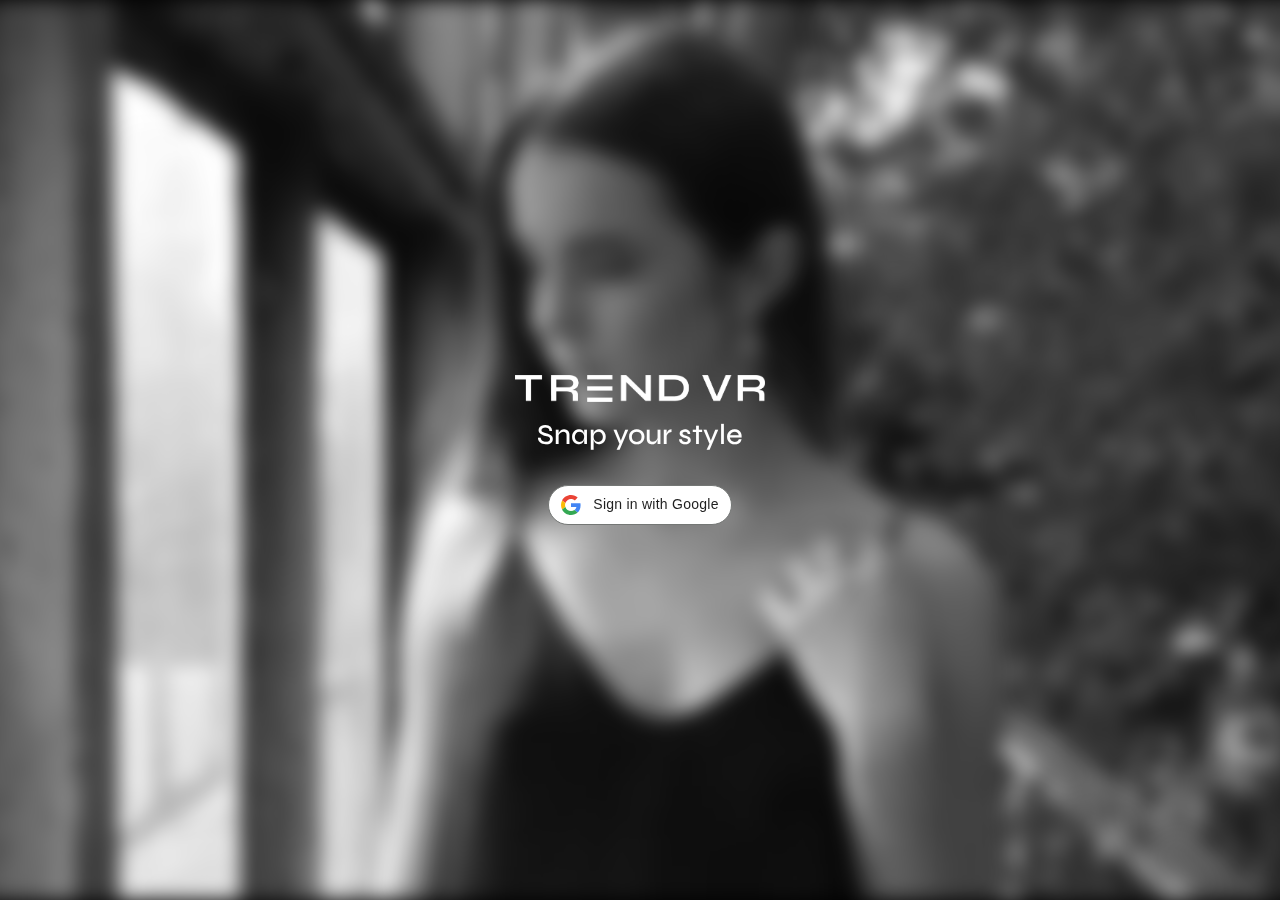
<file: index.html>
<!DOCTYPE html>
<html lang="en">

<head>
  <meta charset="UTF-8">
  <meta name="viewport" content="width=device-width, initial-scale=1">
  <title>Login</title>
  <link href="https://cdn.jsdelivr.net/npm/bootstrap@5.3.3/dist/css/bootstrap.min.css" rel="stylesheet"
    integrity="sha384-QWTKZyjpPEjISv5WaRU9OFeRpok6YctnYmDr5pNlyT2bRjXh0JMhjY6hW+ALEwIH" crossorigin="anonymous">
  <link rel="stylesheet" href="./assets/css/login.css">
  <link rel="preconnect" href="https://fonts.googleapis.com">
  <link rel="preconnect" href="https://fonts.gstatic.com" crossorigin>
  <link href="https://fonts.googleapis.com/css2?family=Syne:wght@400..800&display=swap" rel="stylesheet">
  <link rel="apple-touch-icon" sizes="57x57" href="./assets/images/apple-icon-57x57.png">
  <link rel="apple-touch-icon" sizes="60x60" href="./assets/images/apple-icon-60x60.png">
  <link rel="apple-touch-icon" sizes="72x72" href="./assets/images/apple-icon-72x72.png">
  <link rel="apple-touch-icon" sizes="76x76" href="./assets/images/apple-icon-76x76.png">
  <link rel="apple-touch-icon" sizes="114x114" href="./assets/images/apple-icon-114x114.png">
  <link rel="apple-touch-icon" sizes="120x120" href="./assets/images/apple-icon-120x120.png">
  <link rel="apple-touch-icon" sizes="144x144" href="./assets/images/apple-icon-144x144.png">
  <link rel="apple-touch-icon" sizes="152x152" href="./assets/images/apple-icon-152x152.png">
  <link rel="apple-touch-icon" sizes="180x180" href="./assets/images/apple-icon-180x180.png">
  <link rel="icon" type="image/png" sizes="192x192"  href="./assets/images/android-icon-192x192.png">
  <link rel="icon" type="image/png" sizes="32x32" href="./assets/images/favicon-32x32.png">
  <link rel="icon" type="image/png" sizes="96x96" href="./assets/images/favicon-96x96.png">
  <link rel="icon" type="image/png" sizes="16x16" href="./assets/images/favicon-16x16.png">
  <link rel="manifest" href="./assets/images/manifest.json">
  <meta name="msapplication-TileColor" content="#ffffff">
  <meta name="msapplication-TileImage" content="./assets/images/ms-icon-144x144.png">
  <meta name="theme-color" content="#ffffff">
  <script>
    // Función para solicitar pantalla completa
function goFullscreen() {
    let elem = document.documentElement; // Puedes cambiar esto a un elemento específico si lo deseas
    if (elem.requestFullscreen) {
        elem.requestFullscreen();
    } else if (elem.mozRequestFullScreen) { // Firefox
        elem.mozRequestFullScreen();
    } else if (elem.webkitRequestFullscreen) { // Chrome, Safari y Opera
        elem.webkitRequestFullscreen();
    } else if (elem.msRequestFullscreen) { // IE/Edge
        elem.msRequestFullscreen();
    }
}

// Añadir un evento para activar la pantalla completa cuando el usuario interactúe
document.addEventListener('click', function() {
    goFullscreen();
}, { once: true });

  </script>
</head>

<body>
  <div style="width: 100%;min-height: 100vh;position: absolute;left: 0;overflow: hidden;top: 0;z-index: 0;display: flex;justify-content: center;align-items: center;background: black;">
  <video autoplay muted loop id="backgroundVideo" style="height: 100vh;filter: blur(10px) grayscale(1);">
  </div>
  <div class="container" style=" position: relative; ">
    <div class="row justify-content-center login-container">
      <div class="col-lg-5 col-md-5 col-11 login-container__content">
        <div class="header">
            <!-- El src se establecerá dinámicamente con JavaScript -->
          </video>
          <img src="./assets/images/logo-white.png" class="logo">
          <h1 class="title">Snap your style</h1>
        </div>
        <!-- Button para redirigir a dashboard.html -->
        <a href="./profile.html" class="btn gsi-material-button">
          <div class="gsi-material-button-state"></div>
          <div class="gsi-material-button-content-wrapper">
            <div class="gsi-material-button-icon">
              <svg version="1.1" xmlns="http://www.w3.org/2000/svg" viewBox="0 0 48 48"
                xmlns:xlink="http://www.w3.org/1999/xlink" style="display: block;">
                <path fill="#EA4335"
                  d="M24 9.5c3.54 0 6.71 1.22 9.21 3.6l6.85-6.85C35.9 2.38 30.47 0 24 0 14.62 0 6.51 5.38 2.56 13.22l7.98 6.19C12.43 13.72 17.74 9.5 24 9.5z">
                </path>
                <path fill="#4285F4"
                  d="M46.98 24.55c0-1.57-.15-3.09-.38-4.55H24v9.02h12.94c-.58 2.96-2.26 5.48-4.78 7.18l7.73 6c4.51-4.18 7.09-10.36 7.09-17.65z">
                </path>
                <path fill="#FBBC05"
                  d="M10.53 28.59c-.48-1.45-.76-2.99-.76-4.59s.27-3.14.76-4.59l-7.98-6.19C.92 16.46 0 20.12 0 24c0 3.88.92 7.54 2.56 10.78l7.97-6.19z">
                </path>
                <path fill="#34A853"
                  d="M24 48c6.48 0 11.93-2.13 15.89-5.81l-7.73-6c-2.15 1.45-4.92 2.3-8.16 2.3-6.26 0-11.57-4.22-13.47-9.91l-7.98 6.19C6.51 42.62 14.62 48 24 48z">
                </path>
                <path fill="none" d="M0 0h48v48H0z"></path>
              </svg>
            </div>
            <span class="gsi-material-button-contents">Sign in with Google</span>
            <span style="display: none;">Sign in with Google</span>
          </div>
        </a>
      </div>
    </div>
  </div>

  <script src="https://cdn.jsdelivr.net/npm/bootstrap@5.3.3/dist/js/bootstrap.bundle.min.js"
    integrity="sha384-YvpcrYf0tY3lHB60NNkmXc5s9fDVZLESaAA55NDzOxhy9GkcIdslK1eN7N6jIeHz"
    crossorigin="anonymous"></script>


  <script>
    // Función para generar un ID único
    function generateID() {
      return 'id_' + Math.random().toString(36).substr(2, 9);
    }

    // Función que se ejecuta cuando la página se ha cargado completamente
    window.onload = function () {
      // Intentar obtener el userID desde localStorage
      let userID = localStorage.getItem('userID');
      
      // Si no hay un userID en localStorage, generarlo y guardarlo
      if (!userID) {
        userID = generateID();
        localStorage.setItem('userID', userID);
      }
      
      // Mostrar el userID en la consola para propósitos de depuración
      console.log('Current User ID:', userID);

      // Lista de nombres de videos
      const videos = [
        "video_background_1.webm",
       "video_background_2.webm", 
       "video_background_3.webm",
       "video_background_4.webm",
       "video_background_5.webm",
       "video_background_6.webm",
       "video_background_7.webm",
       "video_background_8.webm",
       "video_background_9.webm",
      ];
      // Seleccionar un video aleatorio
      const randomVideo = videos[Math.floor(Math.random() * videos.length)];
      // Establecer el src del video
      document.getElementById('backgroundVideo').src = "./assets/videos/" + randomVideo;
    };
  </script>   
    
</body>

</html>
</file>
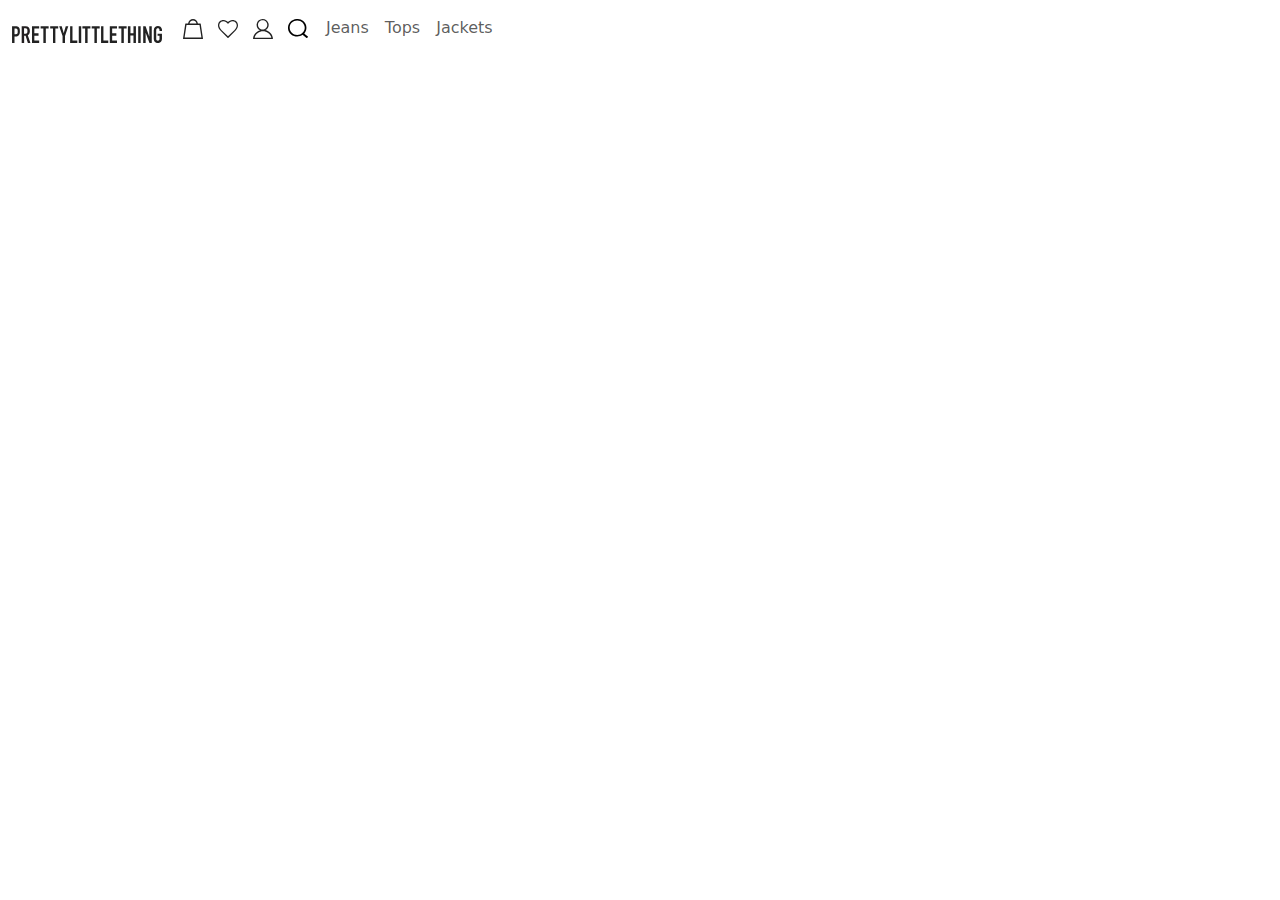
<file: pretty-little-things.html>
<!DOCTYPE html>
<html lang="en">

<head>
  <meta charset="UTF-8">
  <meta name="viewport" content="width=device-width, initial-scale=1.0">
  <title>Dashboard</title>
  <link href="https://cdn.jsdelivr.net/npm/bootstrap@5.3.3/dist/css/bootstrap.min.css" rel="stylesheet"
    integrity="sha384-QWTKZyjpPEjISv5WaRU9OFeRpok6YctnYmDr5pNlyT2bRjXh0JMhjY6hW+ALEwIH" crossorigin="anonymous">
  <link rel="preconnect" href="https://fonts.googleapis.com">
  <link rel="preconnect" href="https://fonts.gstatic.com" crossorigin>
  <link href="https://fonts.googleapis.com/css2?family=Syne:wght@400..800&display=swap" rel="stylesheet">
  <link rel="stylesheet" href="./assets/css/pretty.css">
</head>

<body>
  <h1 id="categoryTitle" style="display:none"></h1>
  <nav class="navbar navbar-expand-lg bg-body-tertiary" id="main-nav">
    <div class="container-fluid" style="justify-content: flex-start;">
      <button class="navbar-toggler" type="button" data-bs-toggle="collapse" data-bs-target="#navbarNavAltMarkup" aria-controls="navbarNavAltMarkup" aria-expanded="false" aria-label="Toggle navigation" style=" border: 0; ">
        <span class="navbar-toggler-icon"></span>
      </button>
      <a class="navbar-brand" href="#" style=" width: 100%; max-width: 150px; ">
        <svg aria-label="Pretty Little Thing" style="height:inherit;width:inherit;display:inline-block" xmlns="http://www.w3.org/2000/svg" viewBox="0 0 164.7 18.9"><path fill="#222" d="M0 .2h4c1.5 0 2.5.3 3.4 1.3.9 1 1.2 2.1 1.2 4.3 0 1.6-.1 2.7-.8 3.7-.7 1.2-1.8 2-3.8 2H2.7v7.2H0V.2zM2.7 9H4c2.2 0 2.2-1.3 2.2-3.1 0-1.7 0-3.2-2.1-3.2H2.7V9z"></path><path fill="#231F20" d="M10.6.2h4.3c3.2 0 4.7 1.8 4.7 5.4 0 2.1-.6 3.7-2.3 4.6l2.9 8.5h-2.8l-2.5-7.9h-1.6v7.9h-2.7V.2zm2.7 8.2h1.5c1.8 0 2.1-1 2.1-2.9s-.3-2.9-2.3-2.9h-1.4v5.8z"></path><path fill="#222" d="M21.9.2h7.9v2.5h-5.3v5.4h4.6v2.5h-4.6V16h5.3v2.7h-7.9V.2zM34.5 2.7h-3.1V.2h8.8v2.5h-3.1v16h-2.7v-16zM45 2.7h-3.1V.2h8.8v2.5h-3.1v16H45v-16zM55.5 10.9L51.8.2h2.8l2.1 7.4h.1L59 .2h2.8l-3.6 10.7v7.8h-2.7v-7.8zM63.7.2h2.7V16h5.3v2.7h-7.9V.2zM73.4.2H76v18.5h-2.7V.2zM80.4 2.7h-3.1V.2h8.8v2.5H83v16h-2.7v-16zM90.6 2.7h-3.1V.2h8.8v2.5h-3.1v16h-2.7v-16zM97.7.2h2.7V16h5.3v2.7h-7.9V.2zM107.4.2h7.9v2.5H110v5.4h4.6v2.5H110V16h5.3v2.7h-7.9V.2zM120.2 2.7h-3.1V.2h8.8v2.5h-3.1v16h-2.7v-16zM127.4.2h2.7v7.9h3.3V.2h2.7v18.5h-2.7v-8.3H130v8.3h-2.7V.2zM138.6.2h2.7v18.5h-2.7V.2zM144.1.2h2.6l4 11.2h.1V.2h2.7v18.5H151l-4.1-11.1h-.1v11.1h-2.7V.2zM155.8 4.5c0-3 2.3-4.5 4.5-4.5s4.5 1.5 4.5 4.5v.9H162v-.9c0-1.3-.8-1.9-1.8-1.9s-1.8.6-1.8 1.9v9.8c0 1.3.8 1.9 1.8 1.9s1.8-.6 1.8-1.9v-3.5h-2.1V8.5h4.8v5.8c0 3-2.3 4.5-4.5 4.5s-4.5-1.5-4.5-4.5V4.5z"></path></svg>
      </a>
      <div style=" width: 140px; display: flex; flex-direction: row-reverse; " >
        <a class="nav-link active" href="#"><img src="./assets/fakeData/pretty/search-icon.svg" alt="" style="width: 20px;margin-right: 5px;"></a>
        <a class="nav-link active" href="#"><img src="./assets/fakeData/pretty/user-icon.svg" alt="" style="width: 20px;margin-right: 5px;"></a>
        <a class="nav-link active" href="#"><img src="./assets/fakeData/pretty/heart-icon.svg" alt="" style="width: 20px;margin-right: 5px;"></a>
        <a class="nav-link active" href="#"><img src="./assets/fakeData/pretty/store-icon.svg" alt="" style="width: 20px;margin-right: 5px;"></a>
      </div>
      <div class="collapse navbar-collapse" id="navbarNavAltMarkup">
        <div class="navbar-nav">
          <a class="nav-link"href="#">Jeans</a>
          <a class="nav-link" href="#">Tops</a>
          <a class="nav-link" href="#">Jackets</a>
        </div>
      </div>
    </div>
  </nav>
  <div class="container">
    <div id="productsContainer" class="row">
      
    </div>
  </div>
  
  <!-- Bootstrap JS -->
  <script src="https://cdn.jsdelivr.net/npm/bootstrap@5.3.3/dist/js/bootstrap.bundle.min.js"
    integrity="sha384-YvpcrYf0tY3lHB60NNkmXc5s9fDVZLESaAA55NDzOxhy9GkcIdslK1eN7N6jIeHz" crossorigin="anonymous"></script>
  <script>
    document.addEventListener("DOMContentLoaded", function () {
      function getParameterByName(name) {
        const url = window.location.href;
        const nameRegex = name.replace(/[\[\]]/g, '\\$&');
        const regex = new RegExp('[?&]' + name + '(=([^&#]*)|&|#|$)');
        const results = regex.exec(url);
        if (!results) return null;
        if (!results[2]) return '';
        return decodeURIComponent(results[2].replace(/\+/g, ' '));
      }

      const category = getParameterByName('category');
      if (category) {
        document.getElementById('categoryTitle').textContent = 'Category: ' + category;
        loadProducts(category);
      }

      function loadProducts(category) {
        const jsonFilePath = `./assets/fakeData/${category}.json`;
        fetch(jsonFilePath)
          .then(response => response.json())
          .then(data => {
            displayProducts(data.products);
          })
          .catch(error => {
            console.error('Error loading JSON:', error);
          });
      }

      function displayProducts(products) {
        const productsContainer = document.getElementById('productsContainer');
        productsContainer.innerHTML = ''; // Clear previous products
        products.forEach(product => {
          const productCard = `
            <a href="pretty-little-things-product.html?category=${category}&type=${product.type}&id=${product.id}" class="text-decoration-none col-6 col-container">
                  <img src="${product.gallery[0].url}" alt="${product.gallery[0].alt}" class="img-thumbnail" style="max-width: 150px;">
                  <p class="price"><strong>Price:</strong> $${product.pricing.sale_price.toFixed(2)} <del>$${product.pricing.regular_price.toFixed(2)}</del></p>
                  <h5 class="card-title">${product.name}</h5>
                  <p><strong>Colors:</strong> ${product.colors.map(color => color.name).join(', ')}</p>
            </a>
          `;
          productsContainer.innerHTML += productCard;
        });
      }
    });
  </script>
</body>

</html>
</file>
<file: assets/css/login.css>
body {
    background-color: #5d5d5d;
    font-family: "Syne", sans-serif;
    font-optical-sizing: auto;
    font-weight: 400;
    font-style: normal;
    color:#fff;
}

.login-container {
    align-items: center;
    min-height: 100vh;
}

.syne-regular {
    font-family: "Syne", sans-serif;
    font-optical-sizing: auto;
    font-weight: 400;
    font-style: normal;
}

.login-container__content {
    padding: 2rem;
    display: flex;
    flex-direction: column;
    align-items: center;
}

.gsi-material-button {
    -moz-user-select: none;
    -webkit-user-select: none;
    -ms-user-select: none;
    -webkit-appearance: none;
    background-color: white;
    background-image: none;
    border: 1px solid #747775;
    -webkit-border-radius: 20px;
    border-radius: 20px;
    -webkit-box-sizing: border-box;
    box-sizing: border-box;
    color: #1f1f1f;
    cursor: pointer;
    font-family: 'Roboto', arial, sans-serif;
    font-size: 14px;
    height: 40px;
    letter-spacing: 0.25px;
    outline: none;
    overflow: hidden;
    padding: 0 12px;
    position: relative;
    text-align: center;
    -webkit-transition: background-color .218s, border-color .218s, box-shadow .218s;
    transition: background-color .218s, border-color .218s, box-shadow .218s;
    vertical-align: middle;
    white-space: nowrap;
    width: auto;
    max-width: 400px;
    min-width: min-content;
}

.gsi-material-button .gsi-material-button-icon {
    height: 20px;
    margin-right: 12px;
    min-width: 20px;
    width: 20px;
}

.gsi-material-button .gsi-material-button-content-wrapper {
    -webkit-align-items: center;
    align-items: center;
    display: flex;
    -webkit-flex-direction: row;
    flex-direction: row;
    -webkit-flex-wrap: nowrap;
    flex-wrap: nowrap;
    height: 100%;
    justify-content: space-between;
    position: relative;
    width: 100%;
}

.gsi-material-button .gsi-material-button-contents {
    -webkit-flex-grow: 1;
    flex-grow: 1;
    font-family: 'Roboto', arial, sans-serif;
    font-weight: 500;
    overflow: hidden;
    text-overflow: ellipsis;
    vertical-align: top;
}

.gsi-material-button .gsi-material-button-state {
    -webkit-transition: opacity .218s;
    transition: opacity .218s;
    bottom: 0;
    left: 0;
    opacity: 0;
    position: absolute;
    right: 0;
    top: 0;
}

.gsi-material-button:disabled {
    cursor: default;
    background-color: #ffffff61;
    border-color: #1f1f1f1f;
}

.gsi-material-button:disabled .gsi-material-button-contents {
    opacity: 38%;
}

.gsi-material-button:disabled .gsi-material-button-icon {
    opacity: 38%;
}

.gsi-material-button:not(:disabled):active .gsi-material-button-state,
.gsi-material-button:not(:disabled):focus .gsi-material-button-state {
    background-color: #303030;
    opacity: 12%;
}

.gsi-material-button:not(:disabled):hover {
    -webkit-box-shadow: 0 1px 2px 0 rgba(60, 64, 67, .30), 0 1px 3px 1px rgba(60, 64, 67, .15);
    box-shadow: 0 1px 2px 0 rgba(60, 64, 67, .30), 0 1px 3px 1px rgba(60, 64, 67, .15);
}

.gsi-material-button:not(:disabled):hover .gsi-material-button-state {
    background-color: #303030;
    opacity: 8%;
}

.header {
    margin-bottom: 2rem;
    display:flex;
    justify-content: center;
    align-items: center;
    flex-direction: column;
    width: 100%;
}
.header .logo{
    width: 250px;
    max-width: 100%;
    margin-bottom: 1rem;
}


.header .title {
    font-size: 1.8rem;
    margin:0;
}

.header .subtitle {
    font-size: 1rem;
}
</file>
<file: assets/css/pretty.css>
#main-nav.bg-body-tertiary {
    background-color: #fff !important;
}

.col-container,
.img-thumbnail {
    border: 0
}

.col-container {
    text-decoration: none;
    color: #3a3a3a
}

.col-container .price {
    font-size: .875rem;
    line-height: 1.125rem;
}

.col-container .card-title {
    padding-top: 8px;
    word-break: break-word;
    overflow: hidden;
    text-overflow: ellipsis;
    display: -webkit-box;
    height: 40px;
    -webkit-line-clamp: 2;
    -webkit-box-orient: vertical;
    box-sizing: content-box;
    font-size: .875rem;
    line-height: 1.25rem;
    color: rgb(151 151 151 1);
    font-weight: 400;
}

.product-gallery {
    display: flex;
    width: 100%;
    overflow-y: visible;
    overflow-x: scroll;
    position: relative;
}

.overlay-text {
    position: absolute;
    top: 10px;
    left: 10px;
    color: white;
    font-size: 24px;
    font-weight: bold;
    background-color: rgba(0, 0, 0, 0.5);
    padding: 8px;
}

.product-gallery img {
    max-height: 400px;
    margin-right: 0.5rem
}
  /* iPad en orientación vertical (portrait) */
  @media only screen and (min-width: 768px) {
    .product-gallery, .product-content, .breadcrumb  {
        max-width: 1024px;
        margin: 0 auto;
    }
    .breadcrumb  {
        margin-bottom: 1rem;
    }
    #navbarNavAltMarkup{
        flex-grow: 0!important;
    }
    .nav-link{
        max-width: 1024px;
        margin: 0 auto 10px auto;
    }
}

.product-content {
    padding-top: 1.5rem;
    padding-bottom: 1.5rem;
    padding-left: 1.5rem;
    padding-right: 1.5rem;
}

.product-content h1 {
    font-size: 1rem;
}

.product-content .generate-ai {
    background: #252525;
    border-radius: 50px;
    padding: .5rem 1rem;
    color: #fff;
    text-decoration: none;
    display: block;
    text-align: center;
    width: 100%;
    font-family: "Syne", sans-serif;
    max-width: 140px;
    margin: 0 auto 1rem auto;
}
.product-gallery::-webkit-scrollbar {
    display: none;
}

.product-gallery .generated-container {
    display: flex;
    width: 100%;
    position: relative;
    flex-direction: column;
    padding: 0;
}



.generated-container {
    bottom: 0;
    left: 0;
    display: flex;
    align-items: center;
    width: 100%;
    flex-direction: row;
    justify-content: space-around;
    padding: 0.5rem;

}

.generated-container a {
    background: #252525;
    padding: 0.5rem 1rem;
    color: #fff;
    text-decoration: none;
    border-radius: 5px;

}

.breadcrumb ol{
    display: flex;
    list-style: none;
    flex-wrap: nowrap;
    justify-content: space-between;
    margin: 0;
    padding: 0 .5rem;
    align-items: center;
}

.breadcrumb ol li a{
    text-decoration: none;
    color:#252525;
    font-size: .8rem;
}

.breadcrumb ol li:last-child a{
    white-space: nowrap;
    overflow: hidden;
    text-overflow: ellipsis;
    display: block;
    width: 40%;
}

.breadcrumb ol li a::after{
    content:'/';
    margin-left: 0.3rem;
    margin-right: 0.3rem;
}

.product-gallery .api-generated_container #ai-score_label {
    top: 40px;
    position: absolute;
    left: -80px;
    transform: rotate(-45deg);
    border: 0;
    background: #252525;
    color: #fff;
    font-size: .8rem;
    padding: .3rem 1rem;
    width: 260px;
    text-align: center;
}

.product-gallery .generated-options{
    width: 100%;
    display: flex;
    justify-content: space-around;
    margin-top: 1rem;
    align-items: center;
}

.api-generated_container{
    flex-direction: column;
}

.generated-options a {
    color: #3a3a3a;
}
</file>
